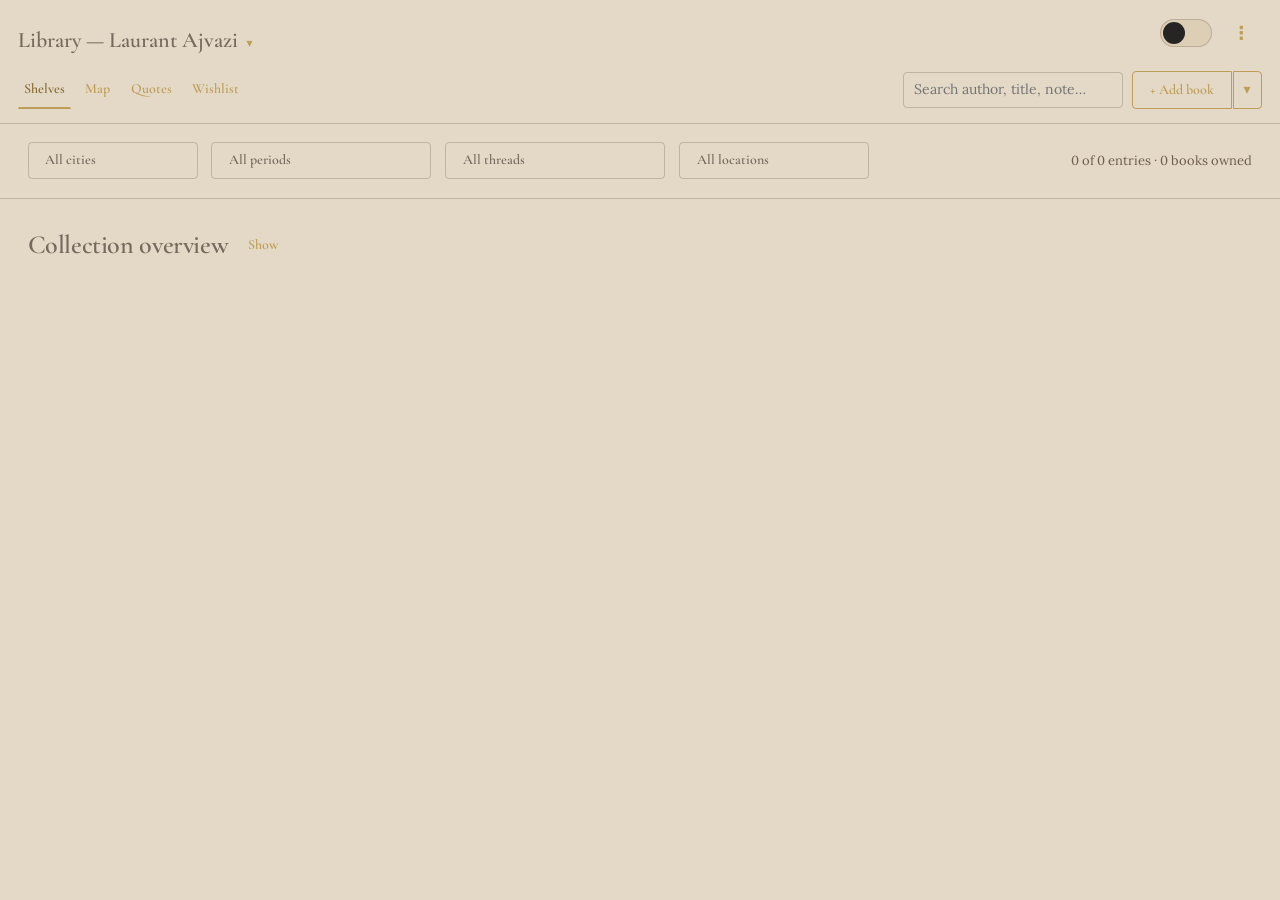
<file: index.html>
<!DOCTYPE html>
<html lang="en">
<head>
<meta charset="utf-8">
<meta name="viewport" content="width=device-width, initial-scale=1">
<title>Library — Laurant Ajvazi</title>
<link rel="stylesheet" href="css/classical.css">
<link rel="stylesheet" href="css/library.css">
<link rel="stylesheet" href="css/cabinet.css">
<link rel="stylesheet" href="css/studia.css">
<link rel="stylesheet" href="vendor/leaflet/leaflet.css">
<link rel="stylesheet" href="css/atlas.css">
<link rel="stylesheet" href="css/journal.css">
<link rel="stylesheet" href="css/biblia.css">
<style>html, body { height: 100%; margin: 0; } #app, #app > .host { height: 100%; }</style>
</head>
<body>
<div id="app"></div>

<!-- Libraries (local copies, no internet needed) -->
<script src="vendor/react.production.min.js"></script>
<script src="vendor/react-dom.production.min.js"></script>
<script src="vendor/htm.umd.js"></script>
<script src="vendor/fflate.umd.js"></script>
<script src="vendor/leaflet/leaflet.js"></script>

<!-- Core: UI helpers, storage, backup, shell -->
<script src="js/core/ui.js"></script>
<script src="js/core/storage.js"></script>
<script src="js/core/backup.js"></script>
<script src="js/core/shell.js"></script>
<script src="js/core/chrome.js"></script>
<script src="assets/europe-map.js"></script>

<!-- Modules -->
<script src="js/library/library-view.js"></script>
<script src="js/library/library.js"></script>
<script src="js/journal/journal.js"></script>
<script src="js/cabinet/cabinet.js"></script>
<script src="js/studia/curriculum.js"></script>
<script src="js/studia/studia.js"></script>
<script src="assets/gazetteer.js"></script>
<script src="js/atlas/atlas.js"></script>
<script src="js/biblia/canon.js"></script>
<script src="js/biblia/biblia.js"></script>

<script>B.start();</script>
</body>
</html>
</file>
<file: css/classical.css>
/* Classical — design-system tokens and component classes. This file is the source of truth for the system's look; retune it here and see readme.md. */
/* cyrillic-ext */
@font-face {
  font-family: 'Cormorant Garamond';
  font-style: normal;
  font-weight: 400;
  font-display: swap;
  src: url("../fonts/cormorant-garamond-1.woff2") format('woff2');
  unicode-range: U+0460-052F, U+1C80-1C8A, U+20B4, U+2DE0-2DFF, U+A640-A69F, U+FE2E-FE2F;
}
/* cyrillic */
@font-face {
  font-family: 'Cormorant Garamond';
  font-style: normal;
  font-weight: 400;
  font-display: swap;
  src: url("../fonts/cormorant-garamond-2.woff2") format('woff2');
  unicode-range: U+0301, U+0400-045F, U+0490-0491, U+04B0-04B1, U+2116;
}
/* vietnamese */
@font-face {
  font-family: 'Cormorant Garamond';
  font-style: normal;
  font-weight: 400;
  font-display: swap;
  src: url("../fonts/cormorant-garamond-3.woff2") format('woff2');
  unicode-range: U+0102-0103, U+0110-0111, U+0128-0129, U+0168-0169, U+01A0-01A1, U+01AF-01B0, U+0300-0301, U+0303-0304, U+0308-0309, U+0323, U+0329, U+1EA0-1EF9, U+20AB;
}
/* latin-ext */
@font-face {
  font-family: 'Cormorant Garamond';
  font-style: normal;
  font-weight: 400;
  font-display: swap;
  src: url("../fonts/cormorant-garamond-4.woff2") format('woff2');
  unicode-range: U+0100-02BA, U+02BD-02C5, U+02C7-02CC, U+02CE-02D7, U+02DD-02FF, U+0304, U+0308, U+0329, U+1D00-1DBF, U+1E00-1E9F, U+1EF2-1EFF, U+2020, U+20A0-20AB, U+20AD-20C0, U+2113, U+2C60-2C7F, U+A720-A7FF;
}
/* latin */
@font-face {
  font-family: 'Cormorant Garamond';
  font-style: normal;
  font-weight: 400;
  font-display: swap;
  src: url("../fonts/cormorant-garamond-5.woff2") format('woff2');
  unicode-range: U+0000-00FF, U+0131, U+0152-0153, U+02BB-02BC, U+02C6, U+02DA, U+02DC, U+0304, U+0308, U+0329, U+2000-206F, U+20AC, U+2122, U+2191, U+2193, U+2212, U+2215, U+FEFF, U+FFFD;
}
/* cyrillic-ext */
@font-face {
  font-family: 'Cormorant Garamond';
  font-style: normal;
  font-weight: 600;
  font-display: swap;
  src: url("../fonts/cormorant-garamond-1.woff2") format('woff2');
  unicode-range: U+0460-052F, U+1C80-1C8A, U+20B4, U+2DE0-2DFF, U+A640-A69F, U+FE2E-FE2F;
}
/* cyrillic */
@font-face {
  font-family: 'Cormorant Garamond';
  font-style: normal;
  font-weight: 600;
  font-display: swap;
  src: url("../fonts/cormorant-garamond-2.woff2") format('woff2');
  unicode-range: U+0301, U+0400-045F, U+0490-0491, U+04B0-04B1, U+2116;
}
/* vietnamese */
@font-face {
  font-family: 'Cormorant Garamond';
  font-style: normal;
  font-weight: 600;
  font-display: swap;
  src: url("../fonts/cormorant-garamond-3.woff2") format('woff2');
  unicode-range: U+0102-0103, U+0110-0111, U+0128-0129, U+0168-0169, U+01A0-01A1, U+01AF-01B0, U+0300-0301, U+0303-0304, U+0308-0309, U+0323, U+0329, U+1EA0-1EF9, U+20AB;
}
/* latin-ext */
@font-face {
  font-family: 'Cormorant Garamond';
  font-style: normal;
  font-weight: 600;
  font-display: swap;
  src: url("../fonts/cormorant-garamond-4.woff2") format('woff2');
  unicode-range: U+0100-02BA, U+02BD-02C5, U+02C7-02CC, U+02CE-02D7, U+02DD-02FF, U+0304, U+0308, U+0329, U+1D00-1DBF, U+1E00-1E9F, U+1EF2-1EFF, U+2020, U+20A0-20AB, U+20AD-20C0, U+2113, U+2C60-2C7F, U+A720-A7FF;
}
/* latin */
@font-face {
  font-family: 'Cormorant Garamond';
  font-style: normal;
  font-weight: 600;
  font-display: swap;
  src: url("../fonts/cormorant-garamond-5.woff2") format('woff2');
  unicode-range: U+0000-00FF, U+0131, U+0152-0153, U+02BB-02BC, U+02C6, U+02DA, U+02DC, U+0304, U+0308, U+0329, U+2000-206F, U+20AC, U+2122, U+2191, U+2193, U+2212, U+2215, U+FEFF, U+FFFD;
}
/* cyrillic-ext */
@font-face {
  font-family: 'Lora';
  font-style: normal;
  font-weight: 400;
  font-display: swap;
  src: url("../fonts/lora-1.woff2") format('woff2');
  unicode-range: U+0460-052F, U+1C80-1C8A, U+20B4, U+2DE0-2DFF, U+A640-A69F, U+FE2E-FE2F;
}
/* cyrillic */
@font-face {
  font-family: 'Lora';
  font-style: normal;
  font-weight: 400;
  font-display: swap;
  src: url("../fonts/lora-2.woff2") format('woff2');
  unicode-range: U+0301, U+0400-045F, U+0490-0491, U+04B0-04B1, U+2116;
}
/* math */
@font-face {
  font-family: 'Lora';
  font-style: normal;
  font-weight: 400;
  font-display: swap;
  src: url("../fonts/lora-3.woff2") format('woff2');
  unicode-range: U+0302-0303, U+0305, U+0307-0308, U+0310, U+0312, U+0315, U+031A, U+0326-0327, U+032C, U+032F-0330, U+0332-0333, U+0338, U+033A, U+0346, U+034D, U+0391-03A1, U+03A3-03A9, U+03B1-03C9, U+03D1, U+03D5-03D6, U+03F0-03F1, U+03F4-03F5, U+2016-2017, U+2034-2038, U+203C, U+2040, U+2043, U+2047, U+2050, U+2057, U+205F, U+2070-2071, U+2074-208E, U+2090-209C, U+20D0-20DC, U+20E1, U+20E5-20EF, U+2100-2112, U+2114-2115, U+2117-2121, U+2123-214F, U+2190, U+2192, U+2194-21AE, U+21B0-21E5, U+21F1-21F2, U+21F4-2211, U+2213-2214, U+2216-22FF, U+2308-230B, U+2310, U+2319, U+231C-2321, U+2336-237A, U+237C, U+2395, U+239B-23B7, U+23D0, U+23DC-23E1, U+2474-2475, U+25AF, U+25B3, U+25B7, U+25BD, U+25C1, U+25CA, U+25CC, U+25FB, U+266D-266F, U+27C0-27FF, U+2900-2AFF, U+2B0E-2B11, U+2B30-2B4C, U+2BFE, U+3030, U+FF5B, U+FF5D, U+1D400-1D7FF, U+1EE00-1EEFF;
}
/* symbols */
@font-face {
  font-family: 'Lora';
  font-style: normal;
  font-weight: 400;
  font-display: swap;
  src: url("../fonts/lora-4.woff2") format('woff2');
  unicode-range: U+0001-000C, U+000E-001F, U+007F-009F, U+20DD-20E0, U+20E2-20E4, U+2150-218F, U+2190, U+2192, U+2194-2199, U+21AF, U+21E6-21F0, U+21F3, U+2218-2219, U+2299, U+22C4-22C6, U+2300-243F, U+2440-244A, U+2460-24FF, U+25A0-27BF, U+2800-28FF, U+2921-2922, U+2981, U+29BF, U+29EB, U+2B00-2BFF, U+4DC0-4DFF, U+FFF9-FFFB, U+10140-1018E, U+10190-1019C, U+101A0, U+101D0-101FD, U+102E0-102FB, U+10E60-10E7E, U+1D2C0-1D2D3, U+1D2E0-1D37F, U+1F000-1F0FF, U+1F100-1F1AD, U+1F1E6-1F1FF, U+1F30D-1F30F, U+1F315, U+1F31C, U+1F31E, U+1F320-1F32C, U+1F336, U+1F378, U+1F37D, U+1F382, U+1F393-1F39F, U+1F3A7-1F3A8, U+1F3AC-1F3AF, U+1F3C2, U+1F3C4-1F3C6, U+1F3CA-1F3CE, U+1F3D4-1F3E0, U+1F3ED, U+1F3F1-1F3F3, U+1F3F5-1F3F7, U+1F408, U+1F415, U+1F41F, U+1F426, U+1F43F, U+1F441-1F442, U+1F444, U+1F446-1F449, U+1F44C-1F44E, U+1F453, U+1F46A, U+1F47D, U+1F4A3, U+1F4B0, U+1F4B3, U+1F4B9, U+1F4BB, U+1F4BF, U+1F4C8-1F4CB, U+1F4D6, U+1F4DA, U+1F4DF, U+1F4E3-1F4E6, U+1F4EA-1F4ED, U+1F4F7, U+1F4F9-1F4FB, U+1F4FD-1F4FE, U+1F503, U+1F507-1F50B, U+1F50D, U+1F512-1F513, U+1F53E-1F54A, U+1F54F-1F5FA, U+1F610, U+1F650-1F67F, U+1F687, U+1F68D, U+1F691, U+1F694, U+1F698, U+1F6AD, U+1F6B2, U+1F6B9-1F6BA, U+1F6BC, U+1F6C6-1F6CF, U+1F6D3-1F6D7, U+1F6E0-1F6EA, U+1F6F0-1F6F3, U+1F6F7-1F6FC, U+1F700-1F7FF, U+1F800-1F80B, U+1F810-1F847, U+1F850-1F859, U+1F860-1F887, U+1F890-1F8AD, U+1F8B0-1F8BB, U+1F8C0-1F8C1, U+1F900-1F90B, U+1F93B, U+1F946, U+1F984, U+1F996, U+1F9E9, U+1FA00-1FA6F, U+1FA70-1FA7C, U+1FA80-1FA89, U+1FA8F-1FAC6, U+1FACE-1FADC, U+1FADF-1FAE9, U+1FAF0-1FAF8, U+1FB00-1FBFF;
}
/* vietnamese */
@font-face {
  font-family: 'Lora';
  font-style: normal;
  font-weight: 400;
  font-display: swap;
  src: url("../fonts/lora-5.woff2") format('woff2');
  unicode-range: U+0102-0103, U+0110-0111, U+0128-0129, U+0168-0169, U+01A0-01A1, U+01AF-01B0, U+0300-0301, U+0303-0304, U+0308-0309, U+0323, U+0329, U+1EA0-1EF9, U+20AB;
}
/* latin-ext */
@font-face {
  font-family: 'Lora';
  font-style: normal;
  font-weight: 400;
  font-display: swap;
  src: url("../fonts/lora-6.woff2") format('woff2');
  unicode-range: U+0100-02BA, U+02BD-02C5, U+02C7-02CC, U+02CE-02D7, U+02DD-02FF, U+0304, U+0308, U+0329, U+1D00-1DBF, U+1E00-1E9F, U+1EF2-1EFF, U+2020, U+20A0-20AB, U+20AD-20C0, U+2113, U+2C60-2C7F, U+A720-A7FF;
}
/* latin */
@font-face {
  font-family: 'Lora';
  font-style: normal;
  font-weight: 400;
  font-display: swap;
  src: url("../fonts/lora-7.woff2") format('woff2');
  unicode-range: U+0000-00FF, U+0131, U+0152-0153, U+02BB-02BC, U+02C6, U+02DA, U+02DC, U+0304, U+0308, U+0329, U+2000-206F, U+20AC, U+2122, U+2191, U+2193, U+2212, U+2215, U+FEFF, U+FFFD;
}
/* cyrillic-ext */
@font-face {
  font-family: 'Lora';
  font-style: normal;
  font-weight: 600;
  font-display: swap;
  src: url("../fonts/lora-1.woff2") format('woff2');
  unicode-range: U+0460-052F, U+1C80-1C8A, U+20B4, U+2DE0-2DFF, U+A640-A69F, U+FE2E-FE2F;
}
/* cyrillic */
@font-face {
  font-family: 'Lora';
  font-style: normal;
  font-weight: 600;
  font-display: swap;
  src: url("../fonts/lora-2.woff2") format('woff2');
  unicode-range: U+0301, U+0400-045F, U+0490-0491, U+04B0-04B1, U+2116;
}
/* math */
@font-face {
  font-family: 'Lora';
  font-style: normal;
  font-weight: 600;
  font-display: swap;
  src: url("../fonts/lora-3.woff2") format('woff2');
  unicode-range: U+0302-0303, U+0305, U+0307-0308, U+0310, U+0312, U+0315, U+031A, U+0326-0327, U+032C, U+032F-0330, U+0332-0333, U+0338, U+033A, U+0346, U+034D, U+0391-03A1, U+03A3-03A9, U+03B1-03C9, U+03D1, U+03D5-03D6, U+03F0-03F1, U+03F4-03F5, U+2016-2017, U+2034-2038, U+203C, U+2040, U+2043, U+2047, U+2050, U+2057, U+205F, U+2070-2071, U+2074-208E, U+2090-209C, U+20D0-20DC, U+20E1, U+20E5-20EF, U+2100-2112, U+2114-2115, U+2117-2121, U+2123-214F, U+2190, U+2192, U+2194-21AE, U+21B0-21E5, U+21F1-21F2, U+21F4-2211, U+2213-2214, U+2216-22FF, U+2308-230B, U+2310, U+2319, U+231C-2321, U+2336-237A, U+237C, U+2395, U+239B-23B7, U+23D0, U+23DC-23E1, U+2474-2475, U+25AF, U+25B3, U+25B7, U+25BD, U+25C1, U+25CA, U+25CC, U+25FB, U+266D-266F, U+27C0-27FF, U+2900-2AFF, U+2B0E-2B11, U+2B30-2B4C, U+2BFE, U+3030, U+FF5B, U+FF5D, U+1D400-1D7FF, U+1EE00-1EEFF;
}
/* symbols */
@font-face {
  font-family: 'Lora';
  font-style: normal;
  font-weight: 600;
  font-display: swap;
  src: url("../fonts/lora-4.woff2") format('woff2');
  unicode-range: U+0001-000C, U+000E-001F, U+007F-009F, U+20DD-20E0, U+20E2-20E4, U+2150-218F, U+2190, U+2192, U+2194-2199, U+21AF, U+21E6-21F0, U+21F3, U+2218-2219, U+2299, U+22C4-22C6, U+2300-243F, U+2440-244A, U+2460-24FF, U+25A0-27BF, U+2800-28FF, U+2921-2922, U+2981, U+29BF, U+29EB, U+2B00-2BFF, U+4DC0-4DFF, U+FFF9-FFFB, U+10140-1018E, U+10190-1019C, U+101A0, U+101D0-101FD, U+102E0-102FB, U+10E60-10E7E, U+1D2C0-1D2D3, U+1D2E0-1D37F, U+1F000-1F0FF, U+1F100-1F1AD, U+1F1E6-1F1FF, U+1F30D-1F30F, U+1F315, U+1F31C, U+1F31E, U+1F320-1F32C, U+1F336, U+1F378, U+1F37D, U+1F382, U+1F393-1F39F, U+1F3A7-1F3A8, U+1F3AC-1F3AF, U+1F3C2, U+1F3C4-1F3C6, U+1F3CA-1F3CE, U+1F3D4-1F3E0, U+1F3ED, U+1F3F1-1F3F3, U+1F3F5-1F3F7, U+1F408, U+1F415, U+1F41F, U+1F426, U+1F43F, U+1F441-1F442, U+1F444, U+1F446-1F449, U+1F44C-1F44E, U+1F453, U+1F46A, U+1F47D, U+1F4A3, U+1F4B0, U+1F4B3, U+1F4B9, U+1F4BB, U+1F4BF, U+1F4C8-1F4CB, U+1F4D6, U+1F4DA, U+1F4DF, U+1F4E3-1F4E6, U+1F4EA-1F4ED, U+1F4F7, U+1F4F9-1F4FB, U+1F4FD-1F4FE, U+1F503, U+1F507-1F50B, U+1F50D, U+1F512-1F513, U+1F53E-1F54A, U+1F54F-1F5FA, U+1F610, U+1F650-1F67F, U+1F687, U+1F68D, U+1F691, U+1F694, U+1F698, U+1F6AD, U+1F6B2, U+1F6B9-1F6BA, U+1F6BC, U+1F6C6-1F6CF, U+1F6D3-1F6D7, U+1F6E0-1F6EA, U+1F6F0-1F6F3, U+1F6F7-1F6FC, U+1F700-1F7FF, U+1F800-1F80B, U+1F810-1F847, U+1F850-1F859, U+1F860-1F887, U+1F890-1F8AD, U+1F8B0-1F8BB, U+1F8C0-1F8C1, U+1F900-1F90B, U+1F93B, U+1F946, U+1F984, U+1F996, U+1F9E9, U+1FA00-1FA6F, U+1FA70-1FA7C, U+1FA80-1FA89, U+1FA8F-1FAC6, U+1FACE-1FADC, U+1FADF-1FAE9, U+1FAF0-1FAF8, U+1FB00-1FBFF;
}
/* vietnamese */
@font-face {
  font-family: 'Lora';
  font-style: normal;
  font-weight: 600;
  font-display: swap;
  src: url("../fonts/lora-5.woff2") format('woff2');
  unicode-range: U+0102-0103, U+0110-0111, U+0128-0129, U+0168-0169, U+01A0-01A1, U+01AF-01B0, U+0300-0301, U+0303-0304, U+0308-0309, U+0323, U+0329, U+1EA0-1EF9, U+20AB;
}
/* latin-ext */
@font-face {
  font-family: 'Lora';
  font-style: normal;
  font-weight: 600;
  font-display: swap;
  src: url("../fonts/lora-6.woff2") format('woff2');
  unicode-range: U+0100-02BA, U+02BD-02C5, U+02C7-02CC, U+02CE-02D7, U+02DD-02FF, U+0304, U+0308, U+0329, U+1D00-1DBF, U+1E00-1E9F, U+1EF2-1EFF, U+2020, U+20A0-20AB, U+20AD-20C0, U+2113, U+2C60-2C7F, U+A720-A7FF;
}
/* latin */
@font-face {
  font-family: 'Lora';
  font-style: normal;
  font-weight: 600;
  font-display: swap;
  src: url("../fonts/lora-7.woff2") format('woff2');
  unicode-range: U+0000-00FF, U+0131, U+0152-0153, U+02BB-02BC, U+02C6, U+02DA, U+02DC, U+0304, U+0308, U+0329, U+2000-206F, U+20AC, U+2122, U+2191, U+2193, U+2212, U+2215, U+FEFF, U+FFFD;
}


:root {
  --color-bg: #f3f2f2;
  --color-surface: #eae9e9;
  --color-text: #201f1d;
  --color-accent: #b68235;
  --color-accent-2: #ac803e;
  --color-divider: color-mix(in srgb, #201f1d 16%, transparent);

  /* Tonal ramps — generated in OKLCH on one shared lightness scale, so the
     same step of any role matches the others in visual value. */
  --color-neutral-100: #f8f4f4;
  --color-neutral-200: #eae7e7;
  --color-neutral-300: #d7d3d3;
  --color-neutral-400: #bab6b6;
  --color-neutral-500: #9b9797;
  --color-neutral-600: #7d7979;
  --color-neutral-700: #605d5d;
  --color-neutral-800: #444141;
  --color-neutral-900: #2d2b2b;

  --color-accent-100: #fff3e4;
  --color-accent-200: #ffe3bf;
  --color-accent-300: #facb8d;
  --color-accent-400: #e1ad66;
  --color-accent-500: #c28d41;
  --color-accent-600: #a06f24;
  --color-accent-700: #7d5411;
  --color-accent-800: #5a3b0a;
  --color-accent-900: #3a270d;

  --color-accent-2-100: #fff3e4;
  --color-accent-2-200: #ffe3be;
  --color-accent-2-300: #f5cd96;
  --color-accent-2-400: #dbaf70;
  --color-accent-2-500: #bc8f4e;
  --color-accent-2-600: #9b7232;
  --color-accent-2-700: #79561f;
  --color-accent-2-800: #573d14;
  --color-accent-2-900: #382810;

  --font-heading: "Cormorant Garamond", system-ui, sans-serif;
  --font-heading-weight: 600; /* review round 3: bold retired — semibold is the
     interface headings' ceiling (they need the weight at small sizes); display
     text goes lighter still, to the normal cut (see the deck) */
  --font-body: "Lora", system-ui, sans-serif;

  --space-1: 4.6px;
  --space-2: 9.2px;
  --space-3: 13.8px;
  --space-4: 18.4px;
  --space-6: 27.6px;
  --space-8: 36.8px;

  --radius-sm: 2px;
  --radius-md: 4px;
  --radius-lg: 7px;

  /* Elevation — derived from the ground: soft ink-tinted shadows on a
     light theme, a hairline edge + ambient darkness on a dark one. */
  --shadow-sm: 0 1px 2px color-mix(in srgb, #2d2b2b 14%, transparent);
  --shadow-md: 0 3px 10px color-mix(in srgb, #2d2b2b 16%, transparent);
  --shadow-lg: 0 12px 32px color-mix(in srgb, #2d2b2b 22%, transparent);
}

body {
  background: var(--color-bg);
  color: var(--color-text);
  font-family: var(--font-body);
}
h1, h2, h3, h4 { font-family: var(--font-heading); font-weight: var(--font-heading-weight); }

.plate{filter:sepia(0.22) saturate(0.82) contrast(1.05);box-sizing:border-box;
  border:6px solid var(--color-surface);outline:1px solid var(--color-divider)}

/* ══════════════════════════════════════════════════════════════════════════
   Components — built with the tokens above. Plain CSS
   on plain HTML: no JavaScript, no build step. Each class is documented in
   readme.md and demonstrated in foundations/ and components/.
   ══════════════════════════════════════════════════════════════════════ */

*, *::before, *::after { box-sizing: border-box; }
body { margin: 0; font-size: 15px; line-height: 1.55; font-weight: 400; }
h1, h2, h3, h4, h5, h6 {
  font-family: var(--font-heading); font-weight: var(--font-heading-weight);
  line-height: 1.12; letter-spacing: -0.015em; margin: 0 0 var(--space-2);
}
h1 { font-size: 42px; }
h2 { font-size: 32px; }
h3 { font-size: 25px; }
h4 { font-size: 20px; }
h5 { font-size: 16px; }
h6 { font-size: 13px; }
h6 { letter-spacing: 0.08em; text-transform: uppercase; }
p { margin: 0 0 var(--space-3); }
a { color: var(--color-accent); text-underline-offset: 3px; }
img { display: block; max-width: 100%; }
figure { margin: 0; }
figcaption {
  font-size: 11px; margin-top: var(--space-1);
  color: color-mix(in srgb, var(--color-text) 55%, transparent);
}
.text-muted { color: color-mix(in srgb, var(--color-text) 55%, transparent); }
:focus { outline: none; }
:focus-visible { outline: 2px solid var(--color-accent); outline-offset: 2px; }
::selection { background: color-mix(in srgb, var(--color-accent) 30%, transparent); }

/* — rules — */
.hr {
  height: 1px; border: 0; margin: var(--space-4) 0;
  background: var(--color-divider);
}

/* — buttons — */
.btn {
  display: inline-flex; align-items: center; justify-content: center; gap: 6px;
  cursor: pointer; text-decoration: none;
  font-family: var(--font-heading); font-weight: var(--font-heading-weight);
  font-size: 14px; line-height: 1.2; color: var(--color-text); /* matches the .input's 14px —
     the pair sits side by side in sign-up rows */
  background: transparent; border: 1px solid transparent;
  padding: var(--space-2) calc(var(--space-3) * 1.2);
  border-radius: var(--radius-md);
}
.btn svg { display: block; }
.btn:disabled { opacity: 0.45; cursor: not-allowed; }
.btn-primary { color: var(--color-accent); border-color: var(--color-accent); }
.btn-primary:hover { background: color-mix(in srgb, var(--color-accent) 12%, transparent); }
.btn-primary:active { background: color-mix(in srgb, var(--color-accent) 22%, transparent); }
.btn-secondary { border-color: var(--color-divider); }
.btn-secondary:hover { background: color-mix(in srgb, var(--color-text) 7%, transparent); }
.btn-secondary:active { background: color-mix(in srgb, var(--color-text) 14%, transparent); }
.btn-ghost { color: var(--color-accent); padding-inline: var(--space-1); }
.btn-ghost:hover { background: color-mix(in srgb, var(--color-accent) 10%, transparent); }
.btn-ghost:active { background: color-mix(in srgb, var(--color-accent) 18%, transparent); }
.btn-icon { width: 36px; height: 36px; padding: 0; }
.btn-block { width: 100%; margin-top: var(--space-2); }

/* — forms — */
.field > label {
  display: block; font-size: 12px; margin-bottom: 5px;
  color: color-mix(in srgb, var(--color-text) 70%, transparent);
}
.input {
  width: 100%; min-height: 36px; padding: 6px 10px; font: inherit;
  font-size: 14px; color: var(--color-text); caret-color: var(--color-accent);
  background: transparent;
  border: 1px solid var(--color-divider); border-radius: var(--radius-md);
}
.input:hover { border-color: color-mix(in srgb, var(--color-text) 45%, transparent); }
.input:focus-visible { border-color: var(--color-accent); outline-offset: 0; }
textarea.input { min-height: 90px; resize: vertical; }
.radio { display: inline-flex; align-items: center; gap: 8px; cursor: pointer; font-size: 14px; }
.radio input, .seg-opt input {
  position: absolute; opacity: 0; width: 0; height: 0; pointer-events: none;
}
.radio .dot {
  width: 16px; height: 16px; flex: none; border-radius: 50%;
  border: 1.5px solid var(--color-divider);
}
.radio:hover .dot { border-color: var(--color-accent); }
.radio input:checked + .dot {
  border-color: var(--color-accent); background: var(--color-accent);
  box-shadow: inset 0 0 0 4px var(--color-bg);
}
.radio input:focus-visible + .dot { outline: 2px solid var(--color-accent); outline-offset: 2px; }
.seg {
  display: inline-flex; overflow: hidden;
  border: 1px solid var(--color-divider); border-radius: var(--radius-md);
}
.seg-opt {
  display: inline-flex; align-items: center; gap: 6px;
  padding: 7px 12px; font-size: 13px; cursor: pointer;
}
.seg-opt + .seg-opt { border-left: 1px solid var(--color-divider); }
.seg-opt:has(input:checked) { color: var(--color-accent); box-shadow: inset 0 0 0 1px var(--color-accent); }
.seg-opt:not(:has(input:checked)):hover { background: color-mix(in srgb, var(--color-text) 7%, transparent); }
.seg-opt:has(input:focus-visible) { outline: 2px solid var(--color-accent); outline-offset: -2px; }

/* — cards — */
.card {
  display: flex; flex-direction: column; gap: var(--space-2);
  padding: var(--space-3); border-radius: var(--radius-md); background: transparent; border: 1px solid var(--color-divider);
}
.card-kicker { font-size: 10px; letter-spacing: 0.1em; text-transform: uppercase; color: var(--color-accent); }
.card-title {
  font-family: var(--font-heading); font-weight: var(--font-heading-weight);
  font-size: 17px; line-height: 1.2;
}
.card-body { margin: 0; font-size: 13px; opacity: 0.8; flex: 1; }
.card-meta {
  display: flex; align-items: center; gap: 6px; font-size: 11px;
  color: color-mix(in srgb, var(--color-text) 50%, transparent);
}
.elev-sm { box-shadow: var(--shadow-sm); }
.elev-md { box-shadow: var(--shadow-md); }
.elev-lg { box-shadow: var(--shadow-lg); }

/* — tags — */
.tag {
  display: inline-flex; align-items: center; font-size: 11px;
  letter-spacing: 0.02em; padding: 3px 10px;
  border-radius: calc(var(--radius-md) * 0.75);
}
.tag-accent { background: var(--color-accent-100); color: var(--color-accent-800); }
.tag-accent-2 { background: var(--color-accent-2-100); color: var(--color-accent-2-800); }
.tag-neutral { background: var(--color-neutral-100); color: var(--color-neutral-800); }
.tag-outline { border: 1px solid var(--color-accent); color: var(--color-accent); }

/* — navigation — */
.nav {
  display: flex; align-items: center; gap: var(--space-4);
  padding: var(--space-3) var(--space-4);
  border-bottom: 1px solid var(--color-divider);
}
.nav-brand {
  font-family: var(--font-heading); font-weight: var(--font-heading-weight);
  font-size: 18px; margin-right: auto;
}
.nav a { color: inherit; text-decoration: none; font-size: 14px; }
.nav a:hover, .nav a[aria-current='page'] { color: var(--color-accent); }

/* — tables — */
.table { width: 100%; border-collapse: collapse; font-size: 14px; }
.table th {
  text-align: left; font-size: 11px; letter-spacing: 0.08em; text-transform: uppercase;
  color: color-mix(in srgb, var(--color-text) 60%, transparent);
  padding: var(--space-2); border-bottom: 1px solid var(--color-divider);
}
.table td {
  padding: var(--space-2);
  border-bottom: 1px solid var(--color-divider);
}
.table tbody tr:hover { background: color-mix(in srgb, var(--color-text) 4%, transparent); }

/* — dialog — */
.dialog-backdrop {
  position: fixed; inset: 0; display: grid; place-items: center;
  padding: var(--space-4);
  background: color-mix(in srgb, var(--color-neutral-900) 50%, transparent);
}
.dialog {
  width: min(440px, 100%); display: flex; flex-direction: column; gap: var(--space-3);
  padding: var(--space-4); border-radius: var(--radius-lg);
  background: var(--color-surface); box-shadow: var(--shadow-lg); border: 1px solid var(--color-divider);
}
.dialog-title {
  font-family: var(--font-heading); font-weight: var(--font-heading-weight);
  font-size: 20px;
}
.dialog-body { font-size: 14px; opacity: 0.85; }
.dialog-actions { display: flex; justify-content: flex-end; gap: var(--space-2); margin-top: var(--space-2); }
</file>
<file: css/library.css>
/* Dark palette override — same token names, inverted ramps, so every component
       built against var(--color-*) picks this up automatically. */
    :root {
      --color-bg: #e3d9c6;
      --color-surface: #dccfb6;
      --color-text: #756a5e;
      --color-divider: color-mix(in srgb, #6e5d4c 30%, transparent);
      --color-accent: #bd9d58;
      --color-accent-2: #bd9d58;
      --color-neutral-100: #eee7d9;
      --color-neutral-200: #e6ddc9;
      --color-neutral-300: #d9cdb2;
      --color-neutral-400: #c7b89a;
      --color-neutral-500: #756a5e;
      --color-neutral-600: #8c7862;
      --color-neutral-700: #6e5d4c;
      --color-neutral-800: #524237;
      --color-neutral-900: #2a231c;
      --color-accent-100: #fbf6ec;
      --color-accent-200: #f5ecd8;
      --color-accent-300: #ecdfc0;
      --color-accent-400: #e0cda0;
      --color-accent-500: #bd9d58;
      --color-accent-600: #a5843f;
      --color-accent-700: #866a30;
      --color-accent-800: #664f24;
      --color-accent-900: #3d2f15;
      --color-accent-2-100: #fbf6ec;
      --color-accent-2-200: #f5ecd8;
      --color-accent-2-300: #ecdfc0;
      --color-accent-2-400: #d7bd85;
      --color-accent-2-500: #bd9d58;
      --color-accent-2-600: #a5843f;
      --color-accent-2-700: #866a30;
      --color-accent-2-800: #664f24;
      --color-accent-2-900: #3d2f15;
      --shadow-sm: 0 1px 2px color-mix(in srgb, #000 15%, transparent);
      --shadow-md: 0 3px 10px color-mix(in srgb, #000 18%, transparent);
      --shadow-lg: 0 12px 32px color-mix(in srgb, #000 25%, transparent);
    }
    [data-theme="dark"] {
      --color-bg: #262524;
      --color-surface: #333130;
      --color-text: #f0eeec;
      --color-divider: color-mix(in srgb, #f0eeec 18%, transparent);
      --color-neutral-100: #2d2b2b;
      --color-neutral-200: #444141;
      --color-neutral-300: #605d5d;
      --color-neutral-400: #7d7979;
      --color-neutral-500: #9b9797;
      --color-neutral-600: #bab6b6;
      --color-neutral-700: #d7d3d3;
      --color-neutral-800: #eae7e7;
      --color-neutral-900: #f8f4f4;
      --color-accent-100: #3a2f1c;
      --color-accent-200: #4f3f22;
      --color-accent-300: #6c552c;
      --color-accent-400: #8a6f38;
      --color-accent-700: #d7bd85;
      --color-accent-800: #ecdfc0;
      --color-accent-900: #fbf6ec;
      --color-accent-2-100: #3a2f1c;
      --color-accent-2-200: #4f3f22;
      --color-accent-2-300: #6c552c;
      --color-accent-2-400: #8a6f38;
      --color-accent-2-700: #d7bd85;
      --color-accent-2-800: #ecdfc0;
      --color-accent-2-900: #fbf6ec;
      --shadow-sm: 0 1px 2px color-mix(in srgb, #000 40%, transparent);
      --shadow-md: 0 3px 10px color-mix(in srgb, #000 45%, transparent);
      --shadow-lg: 0 12px 32px color-mix(in srgb, #000 55%, transparent);
    }
    .dialog { border: 1px solid #d3bd8f !important; background: var(--color-bg) !important; }
    .card { border: 1px solid #d3bd8f !important; }
    body { margin: 0; background: var(--color-bg); }
    a { color: var(--color-accent-700); }
    a:hover { color: var(--color-accent); }
    ::-webkit-scrollbar { width: 10px; }
</file>
<file: css/cabinet.css>
/* Cabinet — layout classes. Colours, type and components come from classical.css. */
.cab-page { min-height: 100vh; background: var(--color-bg); color: var(--color-text); font-family: var(--font-body); padding-bottom: 72px; }
.cab-section { padding: var(--space-6); }
.cab-h2 { font-family: var(--font-heading); font-weight: var(--font-heading-weight); font-size: 32px; margin: 0; }
.cab-sub { font-style: italic; color: var(--color-neutral-700); margin: var(--space-1) 0 var(--space-4) 0; max-width: 80ch; }
.cab-grid { display: grid; grid-template-columns: repeat(auto-fill, minmax(230px, 1fr)); gap: var(--space-4); }
.cab-card { cursor: pointer; padding: 0; overflow: hidden; gap: 0; }
.cab-card:hover { box-shadow: var(--shadow-md); }
.cab-thumb { aspect-ratio: 4 / 3; background: var(--color-surface); display: flex; align-items: center; justify-content: center; overflow: hidden; border-bottom: 1px solid var(--color-divider); }
.cab-thumb img { width: 100%; height: 100%; object-fit: contain; }
.cab-thumb-empty { font-family: var(--font-heading); font-size: 13px; letter-spacing: 0.08em; text-transform: uppercase; color: var(--color-neutral-600); }
.cab-card-text { padding: var(--space-3); display: flex; flex-direction: column; gap: var(--space-1); }
.cab-kicker { font-size: 11px; letter-spacing: 0.08em; text-transform: uppercase; color: var(--color-accent-700); }
.cab-title { font-family: var(--font-heading); font-weight: var(--font-heading-weight); font-size: 19px; line-height: 1.2; }
.cab-maker { font-size: 13px; color: var(--color-neutral-700); }

.cab-object { display: grid; grid-template-columns: minmax(0, 1.25fr) minmax(0, 1fr); gap: var(--space-8); padding: var(--space-6); align-items: start; }
@media (max-width: 860px) { .cab-object { grid-template-columns: 1fr; gap: var(--space-4); padding: var(--space-4); } .cab-section { padding: var(--space-4); } }
.cab-stage { background: var(--color-surface); border: 1px solid var(--color-divider); border-radius: var(--radius-md); display: flex; align-items: center; justify-content: center; min-height: 320px; max-height: 70vh; cursor: zoom-in; overflow: hidden; }
.cab-stage img { max-width: 100%; max-height: 70vh; object-fit: contain; display: block; }
.cab-strip { display: flex; gap: var(--space-2); flex-wrap: wrap; margin-top: var(--space-2); }
.cab-strip-item { width: 76px; height: 58px; border: 1px solid var(--color-divider); border-radius: var(--radius-sm); overflow: hidden; cursor: pointer; background: var(--color-surface); position: relative; }
.cab-strip-item img { width: 100%; height: 100%; object-fit: cover; }
.cab-strip-item.is-on { outline: 2px solid var(--color-accent); outline-offset: 1px; }
.cab-facts { display: grid; grid-template-columns: max-content 1fr; gap: 6px var(--space-4); font-size: 14px; margin: var(--space-4) 0; }
.cab-facts dt { color: var(--color-neutral-700); font-size: 12px; letter-spacing: 0.06em; text-transform: uppercase; padding-top: 2px; }
.cab-facts dd { margin: 0; }
.cab-block-label { font-size: 11px; letter-spacing: 0.08em; text-transform: uppercase; color: var(--color-neutral-700); margin: var(--space-6) 0 var(--space-2) 0; }
.cab-verbatim { background: var(--color-surface); border-left: 3px solid var(--color-accent); padding: var(--space-3) var(--space-4); font-size: 14px; white-space: pre-wrap; line-height: 1.6; }
.cab-essay { max-width: 72ch; font-size: 15px; }

.cab-plate { display: grid; grid-template-columns: 220px 1fr; gap: var(--space-4); padding: var(--space-4) 0; border-top: 1px solid var(--color-divider); cursor: pointer; }
.cab-plate:hover .cab-title { color: var(--color-accent-700); }
@media (max-width: 640px) { .cab-plate { grid-template-columns: 1fr; } }

.cab-form { display: grid; grid-template-columns: 1fr 1fr; gap: var(--space-3); }
.cab-form .full { grid-column: 1 / -1; }
@media (max-width: 640px) { .cab-form { grid-template-columns: 1fr; } }
.cab-form-section { grid-column: 1 / -1; font-size: 11px; letter-spacing: 0.08em; text-transform: uppercase; color: var(--color-accent-700); border-bottom: 1px solid var(--color-divider); padding-bottom: 4px; margin-top: var(--space-3); }
.cab-form textarea.input { min-height: 120px; resize: vertical; font-family: var(--font-body); line-height: 1.5; }
.cab-img-edit { display: flex; gap: var(--space-2); flex-wrap: wrap; }
.cab-img-tile { width: 112px; border: 1px solid var(--color-divider); border-radius: var(--radius-sm); overflow: hidden; background: var(--color-surface); font-size: 12px; }
.cab-img-tile .pic { height: 84px; display: flex; align-items: center; justify-content: center; }
.cab-img-tile .pic img { max-width: 100%; max-height: 100%; }
.cab-img-tile .row { display: flex; justify-content: space-between; padding: 2px 4px; }
.cab-img-tile button { background: none; border: 0; cursor: pointer; color: var(--color-accent-700); padding: 2px 4px; font-size: 13px; }
.cab-img-tile button:disabled { opacity: 0.3; cursor: default; }

.cab-lightbox { position: fixed; inset: 0; z-index: 2000; background: rgba(20, 17, 14, 0.94); display: flex; align-items: center; justify-content: center; }
.cab-lightbox .frame { position: absolute; inset: 48px 56px; display: flex; align-items: center; justify-content: center; overflow: hidden; cursor: zoom-in; }
.cab-lightbox .frame.zoomed { overflow: auto; cursor: zoom-out; display: block; }
.cab-lightbox .frame img { max-width: 100%; max-height: 100%; object-fit: contain; }
.cab-lightbox .frame.zoomed img { max-width: none; max-height: none; }
.cab-lightbox .ctl { position: absolute; color: #e3d9c6; background: none; border: 0; font-size: 28px; cursor: pointer; padding: 8px 14px; font-family: var(--font-heading); }
.cab-lightbox .cap { position: absolute; bottom: 12px; left: 0; right: 0; text-align: center; color: #cdbf9f; font-size: 13px; }
.cab-actions { position: sticky; bottom: calc(-1 * var(--space-4)); background: var(--color-bg); padding: var(--space-3) 0; margin-bottom: calc(-1 * var(--space-4)); border-top: 1px solid var(--color-divider); }
@media (max-width: 860px) { .cab-stage { min-height: 200px; } }
</file>
<file: css/studia.css>
/* Studia — layout classes. Colours, type and components come from classical.css. */
.st-strip { padding-top: calc(var(--space-4) + 4px) !important; display: grid; grid-template-columns: repeat(6, minmax(0, 1fr)); gap: var(--space-2); padding: var(--space-4) var(--space-6); border-bottom: 1px solid var(--color-divider); }
@media (max-width: 1000px) { .st-strip { grid-template-columns: repeat(3, minmax(0, 1fr)); } }
@media (max-width: 560px) { .st-strip { grid-template-columns: repeat(2, minmax(0, 1fr)); padding: var(--space-3) var(--space-4); } }
.st-stage { border: 1px solid var(--color-divider); border-radius: var(--radius-md); padding: var(--space-2) var(--space-3); cursor: pointer; background: transparent; text-align: left; color: inherit; font: inherit; position: relative; }
.st-stage:hover { border-color: var(--color-accent); }
.st-stage.is-on { border-color: var(--color-accent); background: var(--color-surface); box-shadow: var(--shadow-sm); }
.st-stage.is-strand { border-style: dashed; }
.st-stage .nm { font-family: var(--font-heading); font-weight: var(--font-heading-weight); font-size: 19px; line-height: 1.15; }
.st-stage .sb { font-size: 11px; color: var(--color-neutral-700); margin-top: 2px; }
.st-stage .bar { height: 3px; background: var(--color-divider); border-radius: 2px; margin-top: var(--space-2); overflow: hidden; }
.st-stage .bar > i { display: block; height: 100%; background: var(--color-accent); }
.st-stage .here { position: absolute; top: -8px; left: 10px; padding: 0 5px; background: var(--color-bg); font-size: 10px; letter-spacing: 0.08em; text-transform: uppercase; color: var(--color-accent-700); line-height: 15px; }
.st-panel { padding: var(--space-6); max-width: 1100px; }
@media (max-width: 560px) { .st-panel { padding: var(--space-4); } }
.st-aim { max-width: 78ch; line-height: 1.65; margin: var(--space-2) 0; }
.st-ex { font-size: 14px; color: var(--color-neutral-700); max-width: 78ch; }
.st-item { display: grid; grid-template-columns: 34px minmax(0, 1fr) minmax(0, 260px); gap: var(--space-3); padding: var(--space-3) 0; border-top: 1px solid var(--color-divider); align-items: start; }
@media (max-width: 760px) { .st-item { grid-template-columns: 34px minmax(0, 1fr); } .st-item .shelf { grid-column: 2; } }
.st-status { width: 28px; height: 28px; border-radius: 50%; border: 1.5px solid var(--color-accent); background: transparent; cursor: pointer; position: relative; padding: 0; margin-top: 2px; }
.st-status.reading::after { content: ""; position: absolute; inset: 3px; border-radius: 50%; background: linear-gradient(90deg, var(--color-accent) 50%, transparent 50%); }
.st-status.read { background: var(--color-accent); }
.st-status.read::after { content: "✓"; position: absolute; inset: 0; color: var(--color-bg); font-size: 15px; line-height: 26px; text-align: center; }
.st-work { font-family: var(--font-heading); font-weight: var(--font-heading-weight); font-size: 19px; line-height: 1.25; cursor: pointer; }
.st-work:hover { color: var(--color-accent-700); }
.st-meta { font-size: 12.5px; color: var(--color-neutral-700); margin-top: 3px; line-height: 1.5; }
.st-lang { display: inline-block; font-size: 10.5px; letter-spacing: 0.06em; border: 1px solid var(--color-divider); border-radius: 3px; padding: 0 5px; margin-right: 6px; color: var(--color-neutral-700); }
.st-add { display: inline-block; font-size: 10.5px; letter-spacing: 0.06em; text-transform: uppercase; color: var(--color-accent-700); border: 1px dashed var(--color-accent); border-radius: 3px; padding: 0 5px; margin-left: 6px; }
.st-decision { font-size: 12.5px; color: var(--color-accent-700); margin-top: 3px; font-style: italic; }
.st-shelf { font-size: 12.5px; }
.st-shelf .lbl { font-size: 10.5px; letter-spacing: 0.08em; text-transform: uppercase; color: var(--color-neutral-700); }
.st-shelf .bk { margin-top: 2px; line-height: 1.35; }
.st-detail { grid-column: 2 / -1; background: var(--color-surface); border: 1px solid var(--color-divider); border-radius: var(--radius-md); padding: var(--space-3) var(--space-4); margin-top: var(--space-2); display: grid; gap: var(--space-3); }
.st-detail textarea.input { min-height: 90px; resize: vertical; font-family: var(--font-body); line-height: 1.5; }
.st-log { display: grid; grid-template-columns: repeat(auto-fill, minmax(300px, 1fr)); gap: var(--space-4); }
.st-entry { cursor: pointer; }
.st-entry:hover { box-shadow: var(--shadow-md); }
.st-entry .latin { font-family: var(--font-heading); font-size: 17px; line-height: 1.4; white-space: pre-wrap; display: -webkit-box; -webkit-line-clamp: 4; -webkit-box-orient: vertical; overflow: hidden; }
.st-thumbs { display: flex; gap: 6px; flex-wrap: wrap; }
.st-thumbs > div { width: 64px; height: 48px; border: 1px solid var(--color-divider); border-radius: var(--radius-sm); overflow: hidden; background: var(--color-bg); }
.st-thumbs img { width: 100%; height: 100%; object-fit: cover; }
.st-method { display: grid; grid-template-columns: repeat(auto-fill, minmax(320px, 1fr)); gap: var(--space-4); }
</file>
<file: vendor/leaflet/leaflet.css>
/* required styles */

.leaflet-pane,
.leaflet-tile,
.leaflet-marker-icon,
.leaflet-marker-shadow,
.leaflet-tile-container,
.leaflet-pane > svg,
.leaflet-pane > canvas,
.leaflet-zoom-box,
.leaflet-image-layer,
.leaflet-layer {
	position: absolute;
	left: 0;
	top: 0;
	}
.leaflet-container {
	overflow: hidden;
	}
.leaflet-tile,
.leaflet-marker-icon,
.leaflet-marker-shadow {
	-webkit-user-select: none;
	   -moz-user-select: none;
	        user-select: none;
	  -webkit-user-drag: none;
	}
/* Prevents IE11 from highlighting tiles in blue */
.leaflet-tile::selection {
	background: transparent;
}
/* Safari renders non-retina tile on retina better with this, but Chrome is worse */
.leaflet-safari .leaflet-tile {
	image-rendering: -webkit-optimize-contrast;
	}
/* hack that prevents hw layers "stretching" when loading new tiles */
.leaflet-safari .leaflet-tile-container {
	width: 1600px;
	height: 1600px;
	-webkit-transform-origin: 0 0;
	}
.leaflet-marker-icon,
.leaflet-marker-shadow {
	display: block;
	}
/* .leaflet-container svg: reset svg max-width decleration shipped in Joomla! (joomla.org) 3.x */
/* .leaflet-container img: map is broken in FF if you have max-width: 100% on tiles */
.leaflet-container .leaflet-overlay-pane svg {
	max-width: none !important;
	max-height: none !important;
	}
.leaflet-container .leaflet-marker-pane img,
.leaflet-container .leaflet-shadow-pane img,
.leaflet-container .leaflet-tile-pane img,
.leaflet-container img.leaflet-image-layer,
.leaflet-container .leaflet-tile {
	max-width: none !important;
	max-height: none !important;
	width: auto;
	padding: 0;
	}

.leaflet-container img.leaflet-tile {
	/* See: https://bugs.chromium.org/p/chromium/issues/detail?id=600120 */
	mix-blend-mode: plus-lighter;
}

.leaflet-container.leaflet-touch-zoom {
	-ms-touch-action: pan-x pan-y;
	touch-action: pan-x pan-y;
	}
.leaflet-container.leaflet-touch-drag {
	-ms-touch-action: pinch-zoom;
	/* Fallback for FF which doesn't support pinch-zoom */
	touch-action: none;
	touch-action: pinch-zoom;
}
.leaflet-container.leaflet-touch-drag.leaflet-touch-zoom {
	-ms-touch-action: none;
	touch-action: none;
}
.leaflet-container {
	-webkit-tap-highlight-color: transparent;
}
.leaflet-container a {
	-webkit-tap-highlight-color: rgba(51, 181, 229, 0.4);
}
.leaflet-tile {
	filter: inherit;
	visibility: hidden;
	}
.leaflet-tile-loaded {
	visibility: inherit;
	}
.leaflet-zoom-box {
	width: 0;
	height: 0;
	-moz-box-sizing: border-box;
	     box-sizing: border-box;
	z-index: 800;
	}
/* workaround for https://bugzilla.mozilla.org/show_bug.cgi?id=888319 */
.leaflet-overlay-pane svg {
	-moz-user-select: none;
	}

.leaflet-pane         { z-index: 400; }

.leaflet-tile-pane    { z-index: 200; }
.leaflet-overlay-pane { z-index: 400; }
.leaflet-shadow-pane  { z-index: 500; }
.leaflet-marker-pane  { z-index: 600; }
.leaflet-tooltip-pane   { z-index: 650; }
.leaflet-popup-pane   { z-index: 700; }

.leaflet-map-pane canvas { z-index: 100; }
.leaflet-map-pane svg    { z-index: 200; }

.leaflet-vml-shape {
	width: 1px;
	height: 1px;
	}
.lvml {
	behavior: url(#default#VML);
	display: inline-block;
	position: absolute;
	}


/* control positioning */

.leaflet-control {
	position: relative;
	z-index: 800;
	pointer-events: visiblePainted; /* IE 9-10 doesn't have auto */
	pointer-events: auto;
	}
.leaflet-top,
.leaflet-bottom {
	position: absolute;
	z-index: 1000;
	pointer-events: none;
	}
.leaflet-top {
	top: 0;
	}
.leaflet-right {
	right: 0;
	}
.leaflet-bottom {
	bottom: 0;
	}
.leaflet-left {
	left: 0;
	}
.leaflet-control {
	float: left;
	clear: both;
	}
.leaflet-right .leaflet-control {
	float: right;
	}
.leaflet-top .leaflet-control {
	margin-top: 10px;
	}
.leaflet-bottom .leaflet-control {
	margin-bottom: 10px;
	}
.leaflet-left .leaflet-control {
	margin-left: 10px;
	}
.leaflet-right .leaflet-control {
	margin-right: 10px;
	}


/* zoom and fade animations */

.leaflet-fade-anim .leaflet-popup {
	opacity: 0;
	-webkit-transition: opacity 0.2s linear;
	   -moz-transition: opacity 0.2s linear;
	        transition: opacity 0.2s linear;
	}
.leaflet-fade-anim .leaflet-map-pane .leaflet-popup {
	opacity: 1;
	}
.leaflet-zoom-animated {
	-webkit-transform-origin: 0 0;
	    -ms-transform-origin: 0 0;
	        transform-origin: 0 0;
	}
svg.leaflet-zoom-animated {
	will-change: transform;
}

.leaflet-zoom-anim .leaflet-zoom-animated {
	-webkit-transition: -webkit-transform 0.25s cubic-bezier(0,0,0.25,1);
	   -moz-transition:    -moz-transform 0.25s cubic-bezier(0,0,0.25,1);
	        transition:         transform 0.25s cubic-bezier(0,0,0.25,1);
	}
.leaflet-zoom-anim .leaflet-tile,
.leaflet-pan-anim .leaflet-tile {
	-webkit-transition: none;
	   -moz-transition: none;
	        transition: none;
	}

.leaflet-zoom-anim .leaflet-zoom-hide {
	visibility: hidden;
	}


/* cursors */

.leaflet-interactive {
	cursor: pointer;
	}
.leaflet-grab {
	cursor: -webkit-grab;
	cursor:    -moz-grab;
	cursor:         grab;
	}
.leaflet-crosshair,
.leaflet-crosshair .leaflet-interactive {
	cursor: crosshair;
	}
.leaflet-popup-pane,
.leaflet-control {
	cursor: auto;
	}
.leaflet-dragging .leaflet-grab,
.leaflet-dragging .leaflet-grab .leaflet-interactive,
.leaflet-dragging .leaflet-marker-draggable {
	cursor: move;
	cursor: -webkit-grabbing;
	cursor:    -moz-grabbing;
	cursor:         grabbing;
	}

/* marker & overlays interactivity */
.leaflet-marker-icon,
.leaflet-marker-shadow,
.leaflet-image-layer,
.leaflet-pane > svg path,
.leaflet-tile-container {
	pointer-events: none;
	}

.leaflet-marker-icon.leaflet-interactive,
.leaflet-image-layer.leaflet-interactive,
.leaflet-pane > svg path.leaflet-interactive,
svg.leaflet-image-layer.leaflet-interactive path {
	pointer-events: visiblePainted; /* IE 9-10 doesn't have auto */
	pointer-events: auto;
	}

/* visual tweaks */

.leaflet-container {
	background: #ddd;
	outline-offset: 1px;
	}
.leaflet-container a {
	color: #0078A8;
	}
.leaflet-zoom-box {
	border: 2px dotted #38f;
	background: rgba(255,255,255,0.5);
	}


/* general typography */
.leaflet-container {
	font-family: "Helvetica Neue", Arial, Helvetica, sans-serif;
	font-size: 12px;
	font-size: 0.75rem;
	line-height: 1.5;
	}


/* general toolbar styles */

.leaflet-bar {
	box-shadow: 0 1px 5px rgba(0,0,0,0.65);
	border-radius: 4px;
	}
.leaflet-bar a {
	background-color: #fff;
	border-bottom: 1px solid #ccc;
	width: 26px;
	height: 26px;
	line-height: 26px;
	display: block;
	text-align: center;
	text-decoration: none;
	color: black;
	}
.leaflet-bar a,
.leaflet-control-layers-toggle {
	background-position: 50% 50%;
	background-repeat: no-repeat;
	display: block;
	}
.leaflet-bar a:hover,
.leaflet-bar a:focus {
	background-color: #f4f4f4;
	}
.leaflet-bar a:first-child {
	border-top-left-radius: 4px;
	border-top-right-radius: 4px;
	}
.leaflet-bar a:last-child {
	border-bottom-left-radius: 4px;
	border-bottom-right-radius: 4px;
	border-bottom: none;
	}
.leaflet-bar a.leaflet-disabled {
	cursor: default;
	background-color: #f4f4f4;
	color: #bbb;
	}

.leaflet-touch .leaflet-bar a {
	width: 30px;
	height: 30px;
	line-height: 30px;
	}
.leaflet-touch .leaflet-bar a:first-child {
	border-top-left-radius: 2px;
	border-top-right-radius: 2px;
	}
.leaflet-touch .leaflet-bar a:last-child {
	border-bottom-left-radius: 2px;
	border-bottom-right-radius: 2px;
	}

/* zoom control */

.leaflet-control-zoom-in,
.leaflet-control-zoom-out {
	font: bold 18px 'Lucida Console', Monaco, monospace;
	text-indent: 1px;
	}

.leaflet-touch .leaflet-control-zoom-in, .leaflet-touch .leaflet-control-zoom-out  {
	font-size: 22px;
	}


/* layers control */

.leaflet-control-layers {
	box-shadow: 0 1px 5px rgba(0,0,0,0.4);
	background: #fff;
	border-radius: 5px;
	}
.leaflet-control-layers-toggle {
	background-image: url(images/layers.png);
	width: 36px;
	height: 36px;
	}
.leaflet-retina .leaflet-control-layers-toggle {
	background-image: url(images/layers-2x.png);
	background-size: 26px 26px;
	}
.leaflet-touch .leaflet-control-layers-toggle {
	width: 44px;
	height: 44px;
	}
.leaflet-control-layers .leaflet-control-layers-list,
.leaflet-control-layers-expanded .leaflet-control-layers-toggle {
	display: none;
	}
.leaflet-control-layers-expanded .leaflet-control-layers-list {
	display: block;
	position: relative;
	}
.leaflet-control-layers-expanded {
	padding: 6px 10px 6px 6px;
	color: #333;
	background: #fff;
	}
.leaflet-control-layers-scrollbar {
	overflow-y: scroll;
	overflow-x: hidden;
	padding-right: 5px;
	}
.leaflet-control-layers-selector {
	margin-top: 2px;
	position: relative;
	top: 1px;
	}
.leaflet-control-layers label {
	display: block;
	font-size: 13px;
	font-size: 1.08333em;
	}
.leaflet-control-layers-separator {
	height: 0;
	border-top: 1px solid #ddd;
	margin: 5px -10px 5px -6px;
	}

/* Default icon URLs */
.leaflet-default-icon-path { /* used only in path-guessing heuristic, see L.Icon.Default */
	background-image: url(images/marker-icon.png);
	}


/* attribution and scale controls */

.leaflet-container .leaflet-control-attribution {
	background: #fff;
	background: rgba(255, 255, 255, 0.8);
	margin: 0;
	}
.leaflet-control-attribution,
.leaflet-control-scale-line {
	padding: 0 5px;
	color: #333;
	line-height: 1.4;
	}
.leaflet-control-attribution a {
	text-decoration: none;
	}
.leaflet-control-attribution a:hover,
.leaflet-control-attribution a:focus {
	text-decoration: underline;
	}
.leaflet-attribution-flag {
	display: inline !important;
	vertical-align: baseline !important;
	width: 1em;
	height: 0.6669em;
	}
.leaflet-left .leaflet-control-scale {
	margin-left: 5px;
	}
.leaflet-bottom .leaflet-control-scale {
	margin-bottom: 5px;
	}
.leaflet-control-scale-line {
	border: 2px solid #777;
	border-top: none;
	line-height: 1.1;
	padding: 2px 5px 1px;
	white-space: nowrap;
	-moz-box-sizing: border-box;
	     box-sizing: border-box;
	background: rgba(255, 255, 255, 0.8);
	text-shadow: 1px 1px #fff;
	}
.leaflet-control-scale-line:not(:first-child) {
	border-top: 2px solid #777;
	border-bottom: none;
	margin-top: -2px;
	}
.leaflet-control-scale-line:not(:first-child):not(:last-child) {
	border-bottom: 2px solid #777;
	}

.leaflet-touch .leaflet-control-attribution,
.leaflet-touch .leaflet-control-layers,
.leaflet-touch .leaflet-bar {
	box-shadow: none;
	}
.leaflet-touch .leaflet-control-layers,
.leaflet-touch .leaflet-bar {
	border: 2px solid rgba(0,0,0,0.2);
	background-clip: padding-box;
	}


/* popup */

.leaflet-popup {
	position: absolute;
	text-align: center;
	margin-bottom: 20px;
	}
.leaflet-popup-content-wrapper {
	padding: 1px;
	text-align: left;
	border-radius: 12px;
	}
.leaflet-popup-content {
	margin: 13px 24px 13px 20px;
	line-height: 1.3;
	font-size: 13px;
	font-size: 1.08333em;
	min-height: 1px;
	}
.leaflet-popup-content p {
	margin: 17px 0;
	margin: 1.3em 0;
	}
.leaflet-popup-tip-container {
	width: 40px;
	height: 20px;
	position: absolute;
	left: 50%;
	margin-top: -1px;
	margin-left: -20px;
	overflow: hidden;
	pointer-events: none;
	}
.leaflet-popup-tip {
	width: 17px;
	height: 17px;
	padding: 1px;

	margin: -10px auto 0;
	pointer-events: auto;

	-webkit-transform: rotate(45deg);
	   -moz-transform: rotate(45deg);
	    -ms-transform: rotate(45deg);
	        transform: rotate(45deg);
	}
.leaflet-popup-content-wrapper,
.leaflet-popup-tip {
	background: white;
	color: #333;
	box-shadow: 0 3px 14px rgba(0,0,0,0.4);
	}
.leaflet-container a.leaflet-popup-close-button {
	position: absolute;
	top: 0;
	right: 0;
	border: none;
	text-align: center;
	width: 24px;
	height: 24px;
	font: 16px/24px Tahoma, Verdana, sans-serif;
	color: #757575;
	text-decoration: none;
	background: transparent;
	}
.leaflet-container a.leaflet-popup-close-button:hover,
.leaflet-container a.leaflet-popup-close-button:focus {
	color: #585858;
	}
.leaflet-popup-scrolled {
	overflow: auto;
	}

.leaflet-oldie .leaflet-popup-content-wrapper {
	-ms-zoom: 1;
	}
.leaflet-oldie .leaflet-popup-tip {
	width: 24px;
	margin: 0 auto;

	-ms-filter: "progid:DXImageTransform.Microsoft.Matrix(M11=0.70710678, M12=0.70710678, M21=-0.70710678, M22=0.70710678)";
	filter: progid:DXImageTransform.Microsoft.Matrix(M11=0.70710678, M12=0.70710678, M21=-0.70710678, M22=0.70710678);
	}

.leaflet-oldie .leaflet-control-zoom,
.leaflet-oldie .leaflet-control-layers,
.leaflet-oldie .leaflet-popup-content-wrapper,
.leaflet-oldie .leaflet-popup-tip {
	border: 1px solid #999;
	}


/* div icon */

.leaflet-div-icon {
	background: #fff;
	border: 1px solid #666;
	}


/* Tooltip */
/* Base styles for the element that has a tooltip */
.leaflet-tooltip {
	position: absolute;
	padding: 6px;
	background-color: #fff;
	border: 1px solid #fff;
	border-radius: 3px;
	color: #222;
	white-space: nowrap;
	-webkit-user-select: none;
	-moz-user-select: none;
	-ms-user-select: none;
	user-select: none;
	pointer-events: none;
	box-shadow: 0 1px 3px rgba(0,0,0,0.4);
	}
.leaflet-tooltip.leaflet-interactive {
	cursor: pointer;
	pointer-events: auto;
	}
.leaflet-tooltip-top:before,
.leaflet-tooltip-bottom:before,
.leaflet-tooltip-left:before,
.leaflet-tooltip-right:before {
	position: absolute;
	pointer-events: none;
	border: 6px solid transparent;
	background: transparent;
	content: "";
	}

/* Directions */

.leaflet-tooltip-bottom {
	margin-top: 6px;
}
.leaflet-tooltip-top {
	margin-top: -6px;
}
.leaflet-tooltip-bottom:before,
.leaflet-tooltip-top:before {
	left: 50%;
	margin-left: -6px;
	}
.leaflet-tooltip-top:before {
	bottom: 0;
	margin-bottom: -12px;
	border-top-color: #fff;
	}
.leaflet-tooltip-bottom:before {
	top: 0;
	margin-top: -12px;
	margin-left: -6px;
	border-bottom-color: #fff;
	}
.leaflet-tooltip-left {
	margin-left: -6px;
}
.leaflet-tooltip-right {
	margin-left: 6px;
}
.leaflet-tooltip-left:before,
.leaflet-tooltip-right:before {
	top: 50%;
	margin-top: -6px;
	}
.leaflet-tooltip-left:before {
	right: 0;
	margin-right: -12px;
	border-left-color: #fff;
	}
.leaflet-tooltip-right:before {
	left: 0;
	margin-left: -12px;
	border-right-color: #fff;
	}

/* Printing */

@media print {
	/* Prevent printers from removing background-images of controls. */
	.leaflet-control {
		-webkit-print-color-adjust: exact;
		print-color-adjust: exact;
		}
	}
</file>
<file: css/atlas.css>
/* Atlas — layout classes. Colours, type and components come from classical.css. */
.at-body { display: grid; grid-template-columns: minmax(0, 1fr) 390px; height: calc(100vh - 120px); min-height: 520px; }
.at-map { position: relative; border-right: 1px solid var(--color-divider); }
.at-map .leaflet-container { position: absolute; inset: 0; background: var(--color-surface); font-family: var(--font-body); }
.at-map.adding .leaflet-container { cursor: crosshair; }
.at-panel { overflow-y: auto; padding: var(--space-4); display: flex; flex-direction: column; gap: var(--space-4); }
@media (max-width: 900px) {
  .at-body { grid-template-columns: 1fr; grid-template-rows: 58vh auto; height: auto; }
  .at-map { border-right: 0; border-bottom: 1px solid var(--color-divider); }
  .at-panel { overflow: visible; }
}
.at-box { border: 1px solid var(--color-divider); border-radius: var(--radius-md); padding: var(--space-3); background: transparent; }
.at-box h4 { font-family: var(--font-heading); font-weight: var(--font-heading-weight); font-size: 18px; margin: 0 0 var(--space-2) 0; }
.at-row { display: flex; align-items: center; gap: var(--space-2); font-size: 14px; padding: 3px 0; }
.at-row input[type=checkbox] { accent-color: var(--color-accent); }
.at-dot { display: inline-block; width: 10px; height: 10px; border-radius: 50%; flex-shrink: 0; border: 1px solid rgba(0,0,0,0.25); }
.at-res { max-height: 260px; overflow-y: auto; border: 1px solid var(--color-divider); border-radius: var(--radius-sm); margin-top: 6px; background: var(--color-bg); }
.at-res div { padding: 6px var(--space-2); cursor: pointer; font-size: 14px; border-bottom: 1px solid var(--color-divider); }
.at-res div:last-child { border-bottom: 0; }
.at-res div:hover { background: var(--color-accent-100); }
.at-res small { color: var(--color-neutral-700); }
.at-kicker { font-size: 11px; letter-spacing: 0.08em; text-transform: uppercase; color: var(--color-accent-700); }
.at-title { font-family: var(--font-heading); font-weight: var(--font-heading-weight); font-size: 26px; line-height: 1.15; margin: 2px 0 4px 0; }
.at-sub { font-style: italic; color: var(--color-neutral-700); font-size: 14px; }
.at-chron { font-size: 13px; line-height: 1.5; margin: 0; padding: 0; list-style: none; }
.at-chron li { display: grid; grid-template-columns: 82px 1fr; gap: var(--space-2); padding: 3px 0; border-bottom: 1px dotted var(--color-divider); }
.at-chron b { font-weight: 600; color: var(--color-accent-700); }
.at-pieces { display: grid; grid-template-columns: repeat(auto-fill, minmax(100px, 1fr)); gap: var(--space-2); }
.at-piece { cursor: pointer; font-size: 12px; line-height: 1.3; }
.at-piece .pic { aspect-ratio: 4 / 3; background: var(--color-surface); border: 1px solid var(--color-divider); border-radius: var(--radius-sm); overflow: hidden; display: flex; align-items: center; justify-content: center; margin-bottom: 3px; }
.at-piece .pic img { width: 100%; height: 100%; object-fit: cover; }
.at-piece:hover { color: var(--color-accent-700); }
.at-icon { background: none; border: 0; }
.at-ob { width: 0; height: 0; border-left: 5px solid transparent; border-right: 5px solid transparent; border-bottom: 18px solid #3b2f22; filter: drop-shadow(0 0 1.5px #fff8e8); }
.at-mine { width: 12px; height: 12px; transform: rotate(45deg); background: var(--color-accent); border: 2px solid #fff8e8; box-shadow: 0 0 2px rgba(0,0,0,0.5); }
.at-cab { min-width: 18px; height: 18px; padding: 0 4px; border-radius: 3px; background: #3b2f22; color: #f3e8cf; font: 600 11px/18px var(--font-body); text-align: center; border: 1.5px solid #e3c98a; box-shadow: 0 1px 3px rgba(0,0,0,0.4); }
.at-slider { width: 100%; accent-color: var(--color-accent); }
.leaflet-tooltip.at-tip { font-family: var(--font-body); font-size: 12px; padding: 3px 7px; border-radius: 3px; }
</file>
<file: css/journal.css>
/* Journal — layout classes. Colours, type and components come from classical.css. */
.jr-page { padding: var(--space-6); max-width: 900px; }
@media (max-width: 640px) { .jr-page { padding: var(--space-4); } }
.jr-head { display: flex; align-items: baseline; gap: var(--space-3); flex-wrap: wrap; margin-bottom: var(--space-4); }
.jr-stat { font-size: 13px; color: var(--color-neutral-700); }
.jr-h3 { font-size: 22px; margin: var(--space-8) 0 var(--space-3) 0; padding-bottom: 4px; border-bottom: 1px solid var(--color-divider); }
.jr-grid { display: grid; grid-template-columns: repeat(auto-fill, minmax(260px, 1fr)); gap: var(--space-4); }
.jr-card .card-title a:hover { color: var(--color-accent-700); }
.jr-entry { display: grid; grid-template-columns: 150px minmax(0, 1fr); gap: var(--space-4); padding: var(--space-4) 0; border-bottom: 1px solid var(--color-divider); }
@media (max-width: 640px) { .jr-entry { grid-template-columns: 1fr; gap: var(--space-1); } }
.jr-date { font-family: var(--font-heading); font-size: 16px; color: var(--color-accent-700); line-height: 1.3; }
.jr-book { font-size: 15px; margin-bottom: var(--space-2); }
.jr-pages { color: var(--color-neutral-700); font-size: 13px; }
.jr-quote { margin: var(--space-3) 0; padding: var(--space-2) var(--space-4); border-left: 3px solid var(--color-accent); background: var(--color-surface); font-family: var(--font-heading); font-size: 19px; line-height: 1.45; font-style: italic; }
.jr-qmeta { font-family: var(--font-body); font-style: normal; font-size: 12px; color: var(--color-neutral-700); margin-top: 4px; }
.jr-qnote { font-family: var(--font-body); font-style: normal; font-size: 13px; margin-top: 4px; }
.jr-qform { border-left: 3px solid var(--color-accent); padding-left: var(--space-3); }
.jr-line { padding: 6px 0; border-bottom: 1px dotted var(--color-divider); font-size: 15px; }
.jr-ld { display: inline-block; width: 70px; color: var(--color-accent-700); font-size: 13px; }
.jr-reading { display: flex; align-items: center; gap: var(--space-2); flex-wrap: wrap; padding: 6px 0; border-bottom: 1px dotted var(--color-divider); font-size: 14px; }
.jr-reading select.input, .jr-reading input.input { width: auto; padding: 4px 8px; }
</file>
<file: css/biblia.css>
/* Biblia — layout classes. Colours, type and components come from classical.css. */
.bb-page { padding: var(--space-6); }
@media (max-width: 640px) { .bb-page { padding: var(--space-4); } }
.bb-sum { display: grid; grid-template-columns: 1.3fr 1fr; gap: var(--space-8); padding-bottom: var(--space-4); border-bottom: 1px solid var(--color-divider); }
@media (max-width: 860px) { .bb-sum { grid-template-columns: 1fr; gap: var(--space-4); } }
.bb-bar { margin-bottom: var(--space-2); }
.bb-bl { display: flex; justify-content: space-between; gap: var(--space-2); font-size: 13px; margin-bottom: 3px; }
.bb-bl span:last-child { color: var(--color-neutral-700); white-space: nowrap; }
.bb-track { height: 6px; background: var(--color-divider); border-radius: 3px; overflow: hidden; }
.bb-track > i { display: block; height: 100%; background: var(--color-accent); }
.bb-legend { display: flex; flex-wrap: wrap; gap: 6px 16px; font-size: 12px; color: var(--color-neutral-700); margin: var(--space-4) 0 0; align-items: center; }
.bb-legend > span { display: inline-flex; align-items: center; gap: 5px; }
.bb-sw { display: inline-block; width: 14px; height: 10px; border-radius: 2px; border: 1.5px solid; }
.bb-grid { display: grid; grid-template-columns: repeat(auto-fill, minmax(150px, 1fr)); gap: var(--space-2); }
.bb-tile { position: relative; border: 1.5px solid var(--color-divider); border-radius: var(--radius-md); padding: var(--space-2) var(--space-2) 6px; cursor: pointer; background: transparent; }
.bb-tile:hover { box-shadow: var(--shadow-md); }
.bb-l0 { border-color: var(--color-divider); }
.bb-l1 { border-color: var(--color-accent-400); background: color-mix(in srgb, var(--color-accent) 6%, transparent); }
.bb-l2 { border-color: var(--color-accent); background: color-mix(in srgb, var(--color-accent) 14%, transparent); }
.bb-l3 { border-color: var(--color-accent-700); background: color-mix(in srgb, var(--color-accent) 26%, transparent); }
.bb-tn { font-family: var(--font-heading); font-weight: var(--font-heading-weight); font-size: 17px; line-height: 1.15; }
.bb-te { font-size: 11.5px; color: var(--color-neutral-700); }
.bb-dots { display: flex; gap: 3px; margin-top: 5px; }
.bb-dot { display: inline-block; font-size: 9px; letter-spacing: 0.04em; text-transform: uppercase; padding: 0 3px; border-radius: 2px; border: 1px solid var(--color-accent); color: var(--color-accent-700); line-height: 14px; }
.bb-dot.s0 { border-color: var(--color-divider); color: var(--color-neutral-500); }
.bb-dot.s1 { border-style: dashed; }
.bb-dot.s2 { background: var(--color-accent); color: var(--color-bg); }
.bb-mini { height: 3px; background: var(--color-divider); border-radius: 2px; margin-top: 6px; overflow: hidden; }
.bb-mini > i { display: block; height: 100%; background: var(--color-accent-700); }
.bb-flag { position: absolute; top: 4px; right: 6px; font-weight: 700; color: #a33; font-size: 13px; }
.bb-lrow { display: flex; align-items: center; gap: var(--space-3); padding: 4px 0; flex-wrap: wrap; }
.bb-ln { width: 92px; font-size: 14px; }
.bb-issue { display: flex; align-items: center; gap: var(--space-2); font-size: 14px; padding: 3px 0; }
</file>
